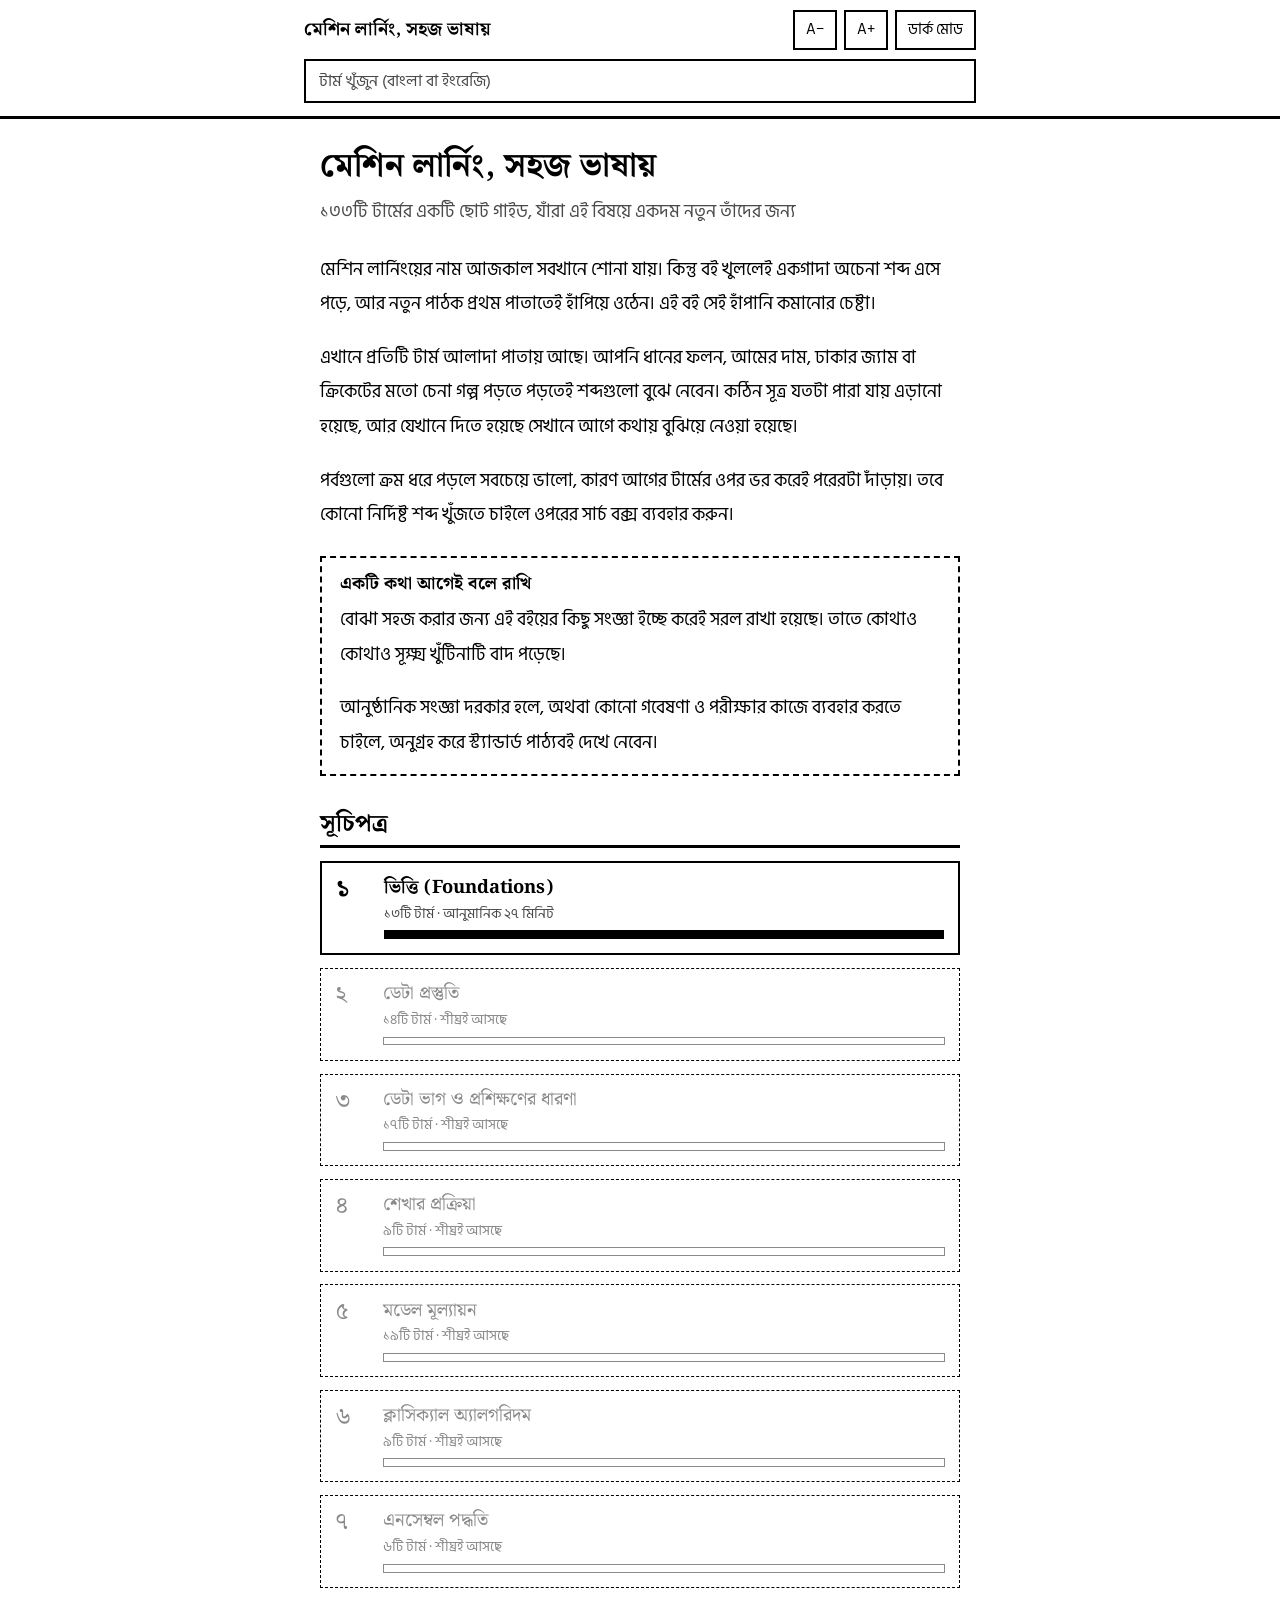
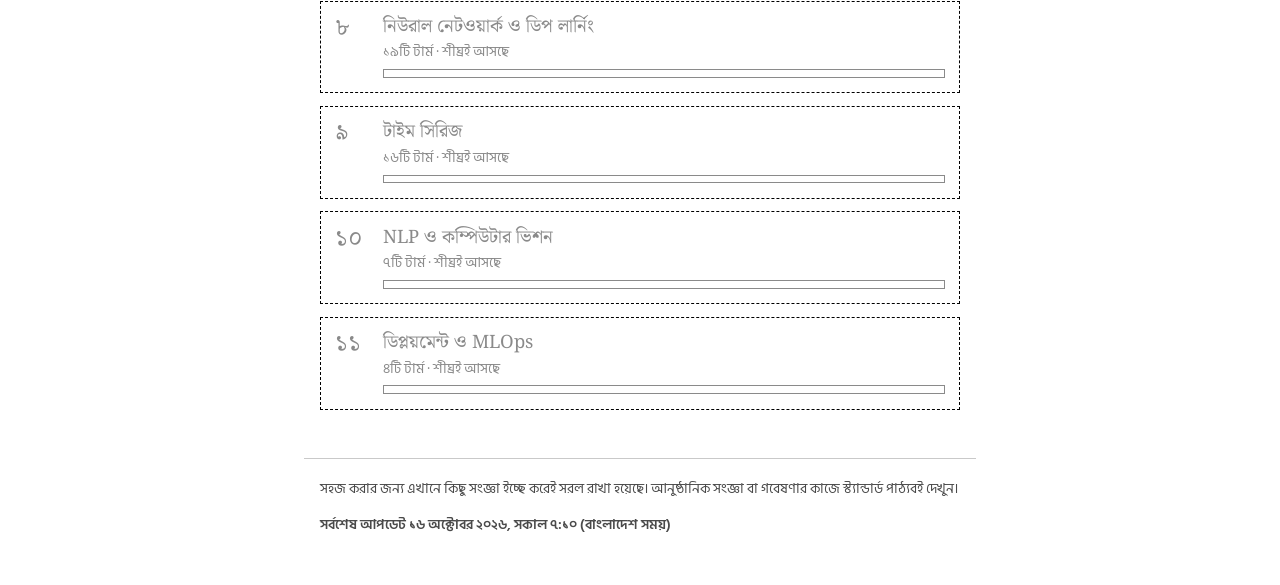
<file: index.html>
<!DOCTYPE html>
<html lang="bn">
<head>
<meta charset="utf-8">
<meta name="viewport" content="width=device-width, initial-scale=1">
<title>মেশিন লার্নিং, সহজ ভাষায়</title>
<meta name="description" content="মেশিন লার্নিংয়ের ১৩৩টি টার্ম সহজ বাংলায়, নতুনদের জন্য একটি ছোট গাইড।">
<link rel="preconnect" href="https://fonts.googleapis.com">
<link rel="preconnect" href="https://fonts.gstatic.com" crossorigin>
<link rel="stylesheet" href="https://fonts.googleapis.com/css2?family=Hind+Siliguri:wght@400;500;600;700&family=Noto+Serif+Bengali:wght@400;600;700&display=swap">
<link rel="stylesheet" href="./css/style.css">
<script src="./js/theme.js"></script>
</head>
<body data-page="home">
<a class="skip" href="#main">মূল লেখায় যান</a>
<header id="site-header"></header>
<main id="main"><p>লোড হচ্ছে...</p></main>
<footer id="site-footer"></footer>
<script src="./js/app.js"></script>
<script src="./js/search.js"></script>

</body>
</html>
</file>
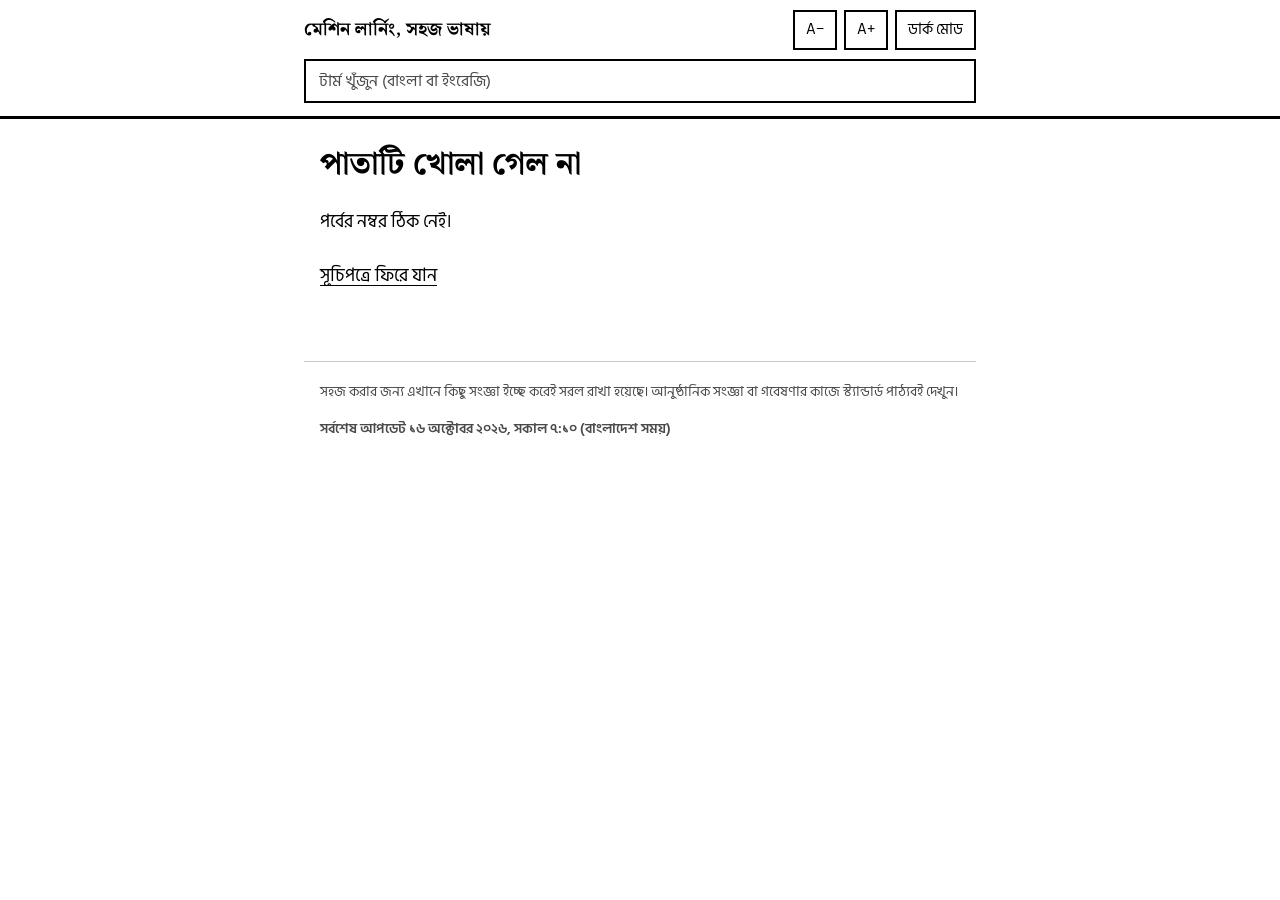
<file: chapter.html>
<!DOCTYPE html>
<html lang="bn">
<head>
<meta charset="utf-8">
<meta name="viewport" content="width=device-width, initial-scale=1">
<title>পর্ব · মেশিন লার্নিং, সহজ ভাষায়</title>
<meta name="description" content="মেশিন লার্নিংয়ের ১৩৩টি টার্ম সহজ বাংলায়, নতুনদের জন্য একটি ছোট গাইড।">
<link rel="preconnect" href="https://fonts.googleapis.com">
<link rel="preconnect" href="https://fonts.gstatic.com" crossorigin>
<link rel="stylesheet" href="https://fonts.googleapis.com/css2?family=Hind+Siliguri:wght@400;500;600;700&family=Noto+Serif+Bengali:wght@400;600;700&display=swap">
<link rel="stylesheet" href="./css/style.css">
<script src="./js/theme.js"></script>
</head>
<body data-page="chapter">
<a class="skip" href="#main">মূল লেখায় যান</a>
<header id="site-header"></header>
<main id="main"><p>লোড হচ্ছে...</p></main>
<footer id="site-footer"></footer>
<script src="./js/app.js"></script>
<script src="./js/search.js"></script>

</body>
</html>
</file>
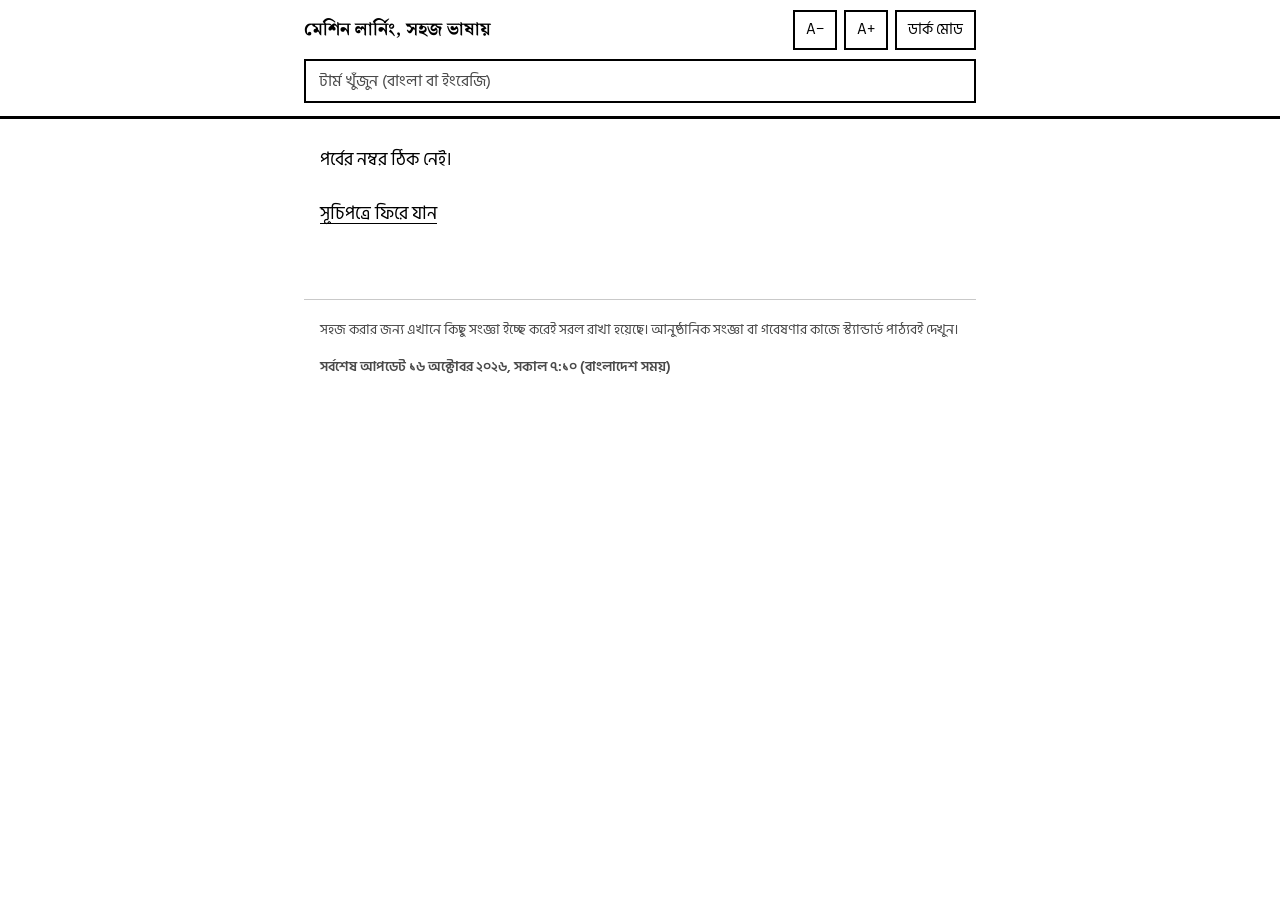
<file: quiz.html>
<!DOCTYPE html>
<html lang="bn">
<head>
<meta charset="utf-8">
<meta name="viewport" content="width=device-width, initial-scale=1">
<title>কুইজ · মেশিন লার্নিং, সহজ ভাষায়</title>
<meta name="description" content="মেশিন লার্নিংয়ের ১৩৩টি টার্ম সহজ বাংলায়, নতুনদের জন্য একটি ছোট গাইড।">
<link rel="preconnect" href="https://fonts.googleapis.com">
<link rel="preconnect" href="https://fonts.gstatic.com" crossorigin>
<link rel="stylesheet" href="https://fonts.googleapis.com/css2?family=Hind+Siliguri:wght@400;500;600;700&family=Noto+Serif+Bengali:wght@400;600;700&display=swap">
<link rel="stylesheet" href="./css/style.css">
<script src="./js/theme.js"></script>
</head>
<body data-page="quiz">
<a class="skip" href="#main">মূল লেখায় যান</a>
<header id="site-header"></header>
<main id="main"><p>লোড হচ্ছে...</p></main>
<footer id="site-footer"></footer>
<script src="./js/app.js"></script>
<script src="./js/search.js"></script>
<script src="./js/quiz.js"></script>
</body>
</html>
</file>
<file: css/style.css>
/* মেশিন লার্নিং, সহজ ভাষায় : শুধু সাদা, কালো ও ধূসর */
:root {
  --bg: #ffffff;
  --fg: #000000;
  --muted: #4a4a4a;
  --faint: #8a8a8a;
  --line: #000000;
  --hair: #c9c9c9;
  --soft: #f0f0f0;
  --font-body: "Hind Siliguri", "Noto Sans Bengali", "Kalpurush", "Siyam Rupali", "Nirmala UI", "Vrinda", system-ui, sans-serif;
  --font-head: "Noto Serif Bengali", "Hind Siliguri", "Noto Serif", "Kalpurush", "Nirmala UI", Georgia, serif;
  --col: 42rem;
}
:root[data-theme="dark"] {
  --bg: #000000;
  --fg: #ffffff;
  --muted: #c4c4c4;
  --faint: #8c8c8c;
  --line: #ffffff;
  --hair: #3d3d3d;
  --soft: #161616;
}
@media (prefers-color-scheme: dark) {
  :root:not([data-theme]) {
    --bg: #000000; --fg: #ffffff; --muted: #c4c4c4; --faint: #8c8c8c;
    --line: #ffffff; --hair: #3d3d3d; --soft: #161616;
  }
}

*, *::before, *::after { box-sizing: border-box; }
html { -webkit-text-size-adjust: 100%; color-scheme: light dark; }
:root[data-theme="light"] { color-scheme: light; }
:root[data-theme="dark"] { color-scheme: dark; }
body {
  margin: 0;
  background: var(--bg);
  color: var(--fg);
  font-family: var(--font-body);
  font-size: 1.125rem;
  line-height: 1.9;
  overflow-wrap: anywhere;
}
h1, h2, h3 { font-family: var(--font-head); line-height: 1.4; margin: 0; }
a { color: var(--fg); text-underline-offset: 0.2em; text-decoration-thickness: 1px; }
a:hover { text-decoration-thickness: 3px; }
p { margin: 0 0 1.1em; }

:focus-visible {
  outline: 3px solid var(--fg);
  outline-offset: 2px;
  box-shadow: 0 0 0 5px var(--bg);
}

.skip {
  position: absolute; left: 0.5rem; top: -4rem;
  background: var(--bg); border: 2px solid var(--fg); padding: 0.3rem 0.8rem; z-index: 50;
}
.skip:focus { top: 0.5rem; }
.sr-only {
  position: absolute; width: 1px; height: 1px; overflow: hidden;
  clip: rect(0 0 0 0); white-space: nowrap;
}

/* হেডার */
#site-header {
  border-bottom: 3px solid var(--fg);
  padding: 0.6rem 1rem 0.8rem;
}
.header-inner { max-width: var(--col); margin: 0 auto; }
.header-top { display: flex; flex-wrap: wrap; align-items: center; justify-content: space-between; gap: 0.5rem 1rem; }
.brand {
  font-family: var(--font-head); font-weight: 700; font-size: 1.15rem;
  text-decoration: none; line-height: 1.5;
}
.brand:hover { text-decoration: underline; text-decoration-thickness: 2px; }
.tools { display: flex; gap: 0.4rem; }
.btn, .tools button, .quiz-actions button, .btn-link {
  font: inherit; font-size: 0.95rem; line-height: 1.4;
  background: var(--bg); color: var(--fg);
  border: 2px solid var(--fg); border-radius: 0;
  padding: 0.25rem 0.7rem; min-height: 2.5rem; cursor: pointer;
  text-decoration: none; display: inline-flex; align-items: center; justify-content: center;
}
.btn:hover, .tools button:hover, .quiz-actions button:hover, .btn-link:hover {
  background: var(--fg); color: var(--bg); text-decoration: none;
}
.btn[aria-pressed="true"] { background: var(--fg); color: var(--bg); }

.search { position: relative; margin-top: 0.6rem; }
.search input {
  width: 100%; font: inherit; font-size: 1rem; line-height: 1.4;
  padding: 0.5rem 0.8rem; min-height: 2.75rem;
  background: var(--bg); color: var(--fg);
  border: 2px solid var(--fg); border-radius: 0;
}
.search input::placeholder { color: var(--muted); opacity: 1; }
.results {
  position: absolute; left: 0; right: 0; top: calc(100% + 2px); z-index: 40;
  margin: 0; padding: 0; list-style: none;
  background: var(--bg); border: 2px solid var(--fg);
  max-height: 60vh; overflow-y: auto;
}
.results[hidden] { display: none; }
.results li + li { border-top: 1px solid var(--hair); }
.results a { display: block; padding: 0.45rem 0.8rem; text-decoration: none; line-height: 1.5; }
.results a:hover, .results a:focus-visible { background: var(--fg); color: var(--bg); box-shadow: none; outline-offset: -3px; }
.results .r-name { display: block; font-weight: 600; }
.results .r-where { display: block; font-size: 0.85rem; color: var(--muted); }
.results a:hover .r-where, .results a:focus-visible .r-where { color: var(--bg); }
.results .r-none { padding: 0.5rem 0.8rem; color: var(--muted); }

/* মূল কলাম */
main { max-width: var(--col); margin: 0 auto; padding: 1.5rem 1rem 3rem; min-width: 0; }
#site-footer p { margin: 0 0 0.4rem; }
#site-footer .updated { font-weight: 600; margin-top: 0.6rem; }
#site-footer {
  max-width: var(--col); margin: 0 auto; padding: 1rem 1rem 2.5rem;
  border-top: 1px solid var(--hair); color: var(--muted); font-size: 0.9rem;
}

.book-title { font-size: 2.1rem; font-weight: 700; }
.subtitle { margin: 0.3rem 0 1.5rem; color: var(--muted); }
.note {
  border: 2px dashed var(--fg); padding: 0.9rem 1.1rem; margin: 1.5rem 0 2rem;
}
.note h2 { font-size: 1.1rem; margin-bottom: 0.4rem; }
.note p:last-child { margin-bottom: 0; }
h2.section { font-size: 1.5rem; margin: 2rem 0 0.8rem; border-bottom: 3px solid var(--fg); padding-bottom: 0.2rem; }

/* সূচিপত্র */
.toc { list-style: none; margin: 0; padding: 0; display: grid; gap: 0.8rem; }
.toc-item { border: 2px solid var(--fg); padding: 0.7rem 0.9rem; display: grid; grid-template-columns: 2.4rem 1fr; gap: 0 0.6rem; }
.toc-no { font-family: var(--font-head); font-weight: 700; font-size: 1.5rem; line-height: 1.3; }
.toc-title { font-family: var(--font-head); font-weight: 700; font-size: 1.15rem; line-height: 1.5; }
.toc-title a { text-decoration: none; }
.toc-title a:hover { text-decoration: underline; text-decoration-thickness: 2px; }
.toc-meta { font-size: 0.9rem; color: var(--muted); line-height: 1.6; }
.bar { height: 0.55rem; border: 1px solid var(--fg); margin: 0.35rem 0 0.2rem; background: var(--bg); }
.bar > span { display: block; height: 100%; background: var(--fg); }
.toc-actions { margin-top: 0.4rem; display: flex; flex-wrap: wrap; align-items: center; gap: 0.4rem 0.8rem; font-size: 0.95rem; }
.toc-actions .btn-link { min-height: 2.2rem; font-size: 0.9rem; }
.toc-item.soon { border-style: dashed; border-width: 1px; color: var(--faint); }
.toc-item.soon .toc-title, .toc-item.soon .toc-no, .toc-item.soon .toc-meta { color: var(--faint); font-weight: 400; }
.toc-item.soon .bar { border-color: var(--faint); }
.tag { display: inline-block; border: 1px solid currentColor; padding: 0 0.5rem; font-size: 0.8rem; line-height: 1.6; margin-left: 0.3rem; }

/* পথনির্দেশ ও টার্ম পাতা */
.crumbs { font-size: 0.9rem; color: var(--muted); margin-bottom: 1rem; line-height: 1.6; }
.term-no { font-size: 0.9rem; color: var(--muted); margin: 0 0 0.2rem; }
.term-title { font-size: 2rem; font-weight: 700; margin-bottom: 1.1rem; }
.definition {
  border-left: 8px solid var(--fg); padding: 0.4rem 0 0.4rem 1rem;
  font-weight: 600; margin: 0 0 1.5rem;
}
.definition p { margin: 0; }
.definition .definition-en { font-family: Georgia, "Noto Serif", "Times New Roman", serif; margin-top: 0.5rem; font-weight: 400; font-size: 0.95rem; line-height: 1.7; color: var(--muted); }
.term-body h3 { font-size: 1.25rem; margin: 1.6rem 0 0.5rem; }
.scroll { overflow-x: auto; margin: 1.2rem 0 1.5rem; max-width: 100%; border: 1px solid var(--fg); }
.scroll table { border-collapse: collapse; width: 100%; font-size: 0.95rem; line-height: 1.6; }
.scroll th, .scroll td { padding: 0.45rem 0.7rem; text-align: left; vertical-align: top; border: 1px solid var(--hair); min-width: 6.5rem; }
.scroll th { border-bottom: 3px solid var(--fg); font-weight: 700; background: var(--soft); }
.scroll caption { text-align: left; padding: 0.4rem 0.7rem; font-weight: 600; }

.term-nav { display: grid; grid-template-columns: 1fr 1fr; gap: 0.8rem; margin-top: 2.5rem; padding-top: 1rem; border-top: 3px solid var(--fg); }
.term-nav a {
  display: block; border: 2px solid var(--fg); padding: 0.5rem 0.8rem; text-decoration: none; line-height: 1.5;
}
.term-nav a:hover { background: var(--fg); color: var(--bg); }
.term-nav .dir { display: block; font-size: 0.8rem; color: var(--muted); }
.term-nav a:hover .dir { color: var(--bg); }
.term-nav .next { text-align: right; grid-column: 2; }
.term-nav .prev { grid-column: 1; }
.term-nav .none { border-style: dashed; border-width: 1px; color: var(--faint); padding: 0.5rem 0.8rem; }

.term-list { list-style: none; margin: 0 0 1rem; padding: 0; counter-reset: t; }
.term-list li { border-bottom: 1px solid var(--hair); }
.term-list a { display: block; padding: 0.55rem 0.2rem; text-decoration: none; font-weight: 600; }
.term-list a:hover { text-decoration: underline; text-decoration-thickness: 2px; }
.term-list .en { font-weight: 400; color: var(--muted); }
.term-list li.pending { color: var(--faint); padding: 0.55rem 0.2rem; border-bottom-style: dashed; }

/* ইন্টারঅ্যাকটিভ */
.interactive { border: 2px solid var(--fg); margin: 1.5rem 0; padding: 0.9rem 1rem 1rem; line-height: 1.7; }
.interactive > .i-title { font-family: var(--font-head); font-weight: 700; margin: 0 0 0.3rem; font-size: 1.05rem; }
.interactive p { font-size: 0.95rem; margin-bottom: 0.7rem; }
.i-row { display: flex; flex-wrap: wrap; gap: 0.5rem; margin: 0.6rem 0; }
.i-slider { display: grid; grid-template-columns: 1fr auto; gap: 0 0.6rem; align-items: center; margin: 0.6rem 0; font-size: 0.95rem; }
.i-slider label { grid-column: 1 / -1; font-weight: 600; }
input[type="range"], input[type="checkbox"] { color: var(--fg); border-color: var(--fg); }
.i-slider input[type="range"] { width: 100%; accent-color: var(--fg); min-height: 2rem; }
.i-slider output { font-weight: 700; min-width: 3.5rem; text-align: right; }
.interactive svg { display: block; width: 100%; height: auto; max-width: 100%; }
.interactive svg text { fill: var(--fg); font-family: var(--font-body); }
.interactive .scroll th, .interactive .scroll td { min-width: 0; padding: 0.4rem 0.5rem; }
.svg-wrap { overflow-x: auto; max-width: 100%; }
.i-status { border-top: 1px dashed var(--fg); padding-top: 0.5rem; margin-top: 0.6rem; font-size: 0.95rem; min-height: 3rem; }

/* কুইজ */
.quiz-meta { color: var(--muted); font-size: 0.95rem; }
.quiz-start, .quiz-end { border: 2px solid var(--fg); padding: 1rem 1.1rem; margin: 1rem 0; }
.quiz-start label { display: flex; gap: 0.6rem; align-items: center; margin: 0.8rem 0; cursor: pointer; }
.quiz-start input[type="checkbox"] { width: 1.3rem; height: 1.3rem; accent-color: var(--fg); }
.q-text { font-family: var(--font-head); font-weight: 600; font-size: 1.2rem; line-height: 1.7; margin: 0.4rem 0 1rem; }
.options { list-style: none; margin: 0; padding: 0; display: grid; gap: 0.6rem; }
.opt {
  width: 100%; text-align: left; font: inherit; font-size: 1.02rem; line-height: 1.6;
  background: var(--bg); color: var(--fg);
  border: 1px solid var(--fg); border-radius: 0; padding: 0.55rem 0.8rem; cursor: pointer;
  display: grid; grid-template-columns: 1.8rem 1fr auto; gap: 0.4rem; align-items: start;
}
.opt:hover:not(:disabled) { border-width: 3px; padding: calc(0.55rem - 2px) calc(0.8rem - 2px); }
.opt:disabled { cursor: default; color: var(--fg); }
.opt .mark { font-weight: 700; font-size: 0.85rem; }
.opt.correct { border: 4px solid var(--fg); padding: calc(0.55rem - 3px) calc(0.8rem - 3px); font-weight: 700; }
.opt.wrong { border: 2px dashed var(--fg); padding: calc(0.55rem - 1px) calc(0.8rem - 1px); }
.opt.wrong .otext { text-decoration: line-through; text-decoration-thickness: 2px; }
.opt.dim { color: var(--muted); border-color: var(--hair); }
.feedback { border-left: 8px solid var(--fg); padding: 0.4rem 0 0.4rem 1rem; margin: 1.1rem 0; }
.feedback .verdict { font-weight: 700; margin: 0 0 0.2rem; }
.feedback.bad { border-left-style: dotted; }
.quiz-actions { display: flex; flex-wrap: wrap; gap: 0.6rem; margin-top: 1rem; }
.progress { font-size: 0.9rem; color: var(--muted); display: flex; justify-content: space-between; gap: 1rem; }
.score { font-family: var(--font-head); font-size: 2.2rem; font-weight: 700; margin: 0.2rem 0 0.4rem; }
.wrong-list { padding-left: 1.3rem; }
.wrong-list li { margin-bottom: 1rem; }
.wrong-list .yours { text-decoration: line-through; }
.wrong-list .right { font-weight: 700; }

@media (max-width: 520px) {
  body { font-size: 1.05rem; }
  .term-title { font-size: 1.65rem; }
  .book-title { font-size: 1.8rem; }
  .term-nav { grid-template-columns: 1fr; }
  .term-nav .next, .term-nav .prev { grid-column: 1; text-align: left; }
  .toc-item { grid-template-columns: 1.8rem 1fr; }
}
@media (prefers-reduced-motion: reduce) { * { scroll-behavior: auto !important; } }
@media print { #site-header .tools, .search, .term-nav { display: none; } }
</file>
